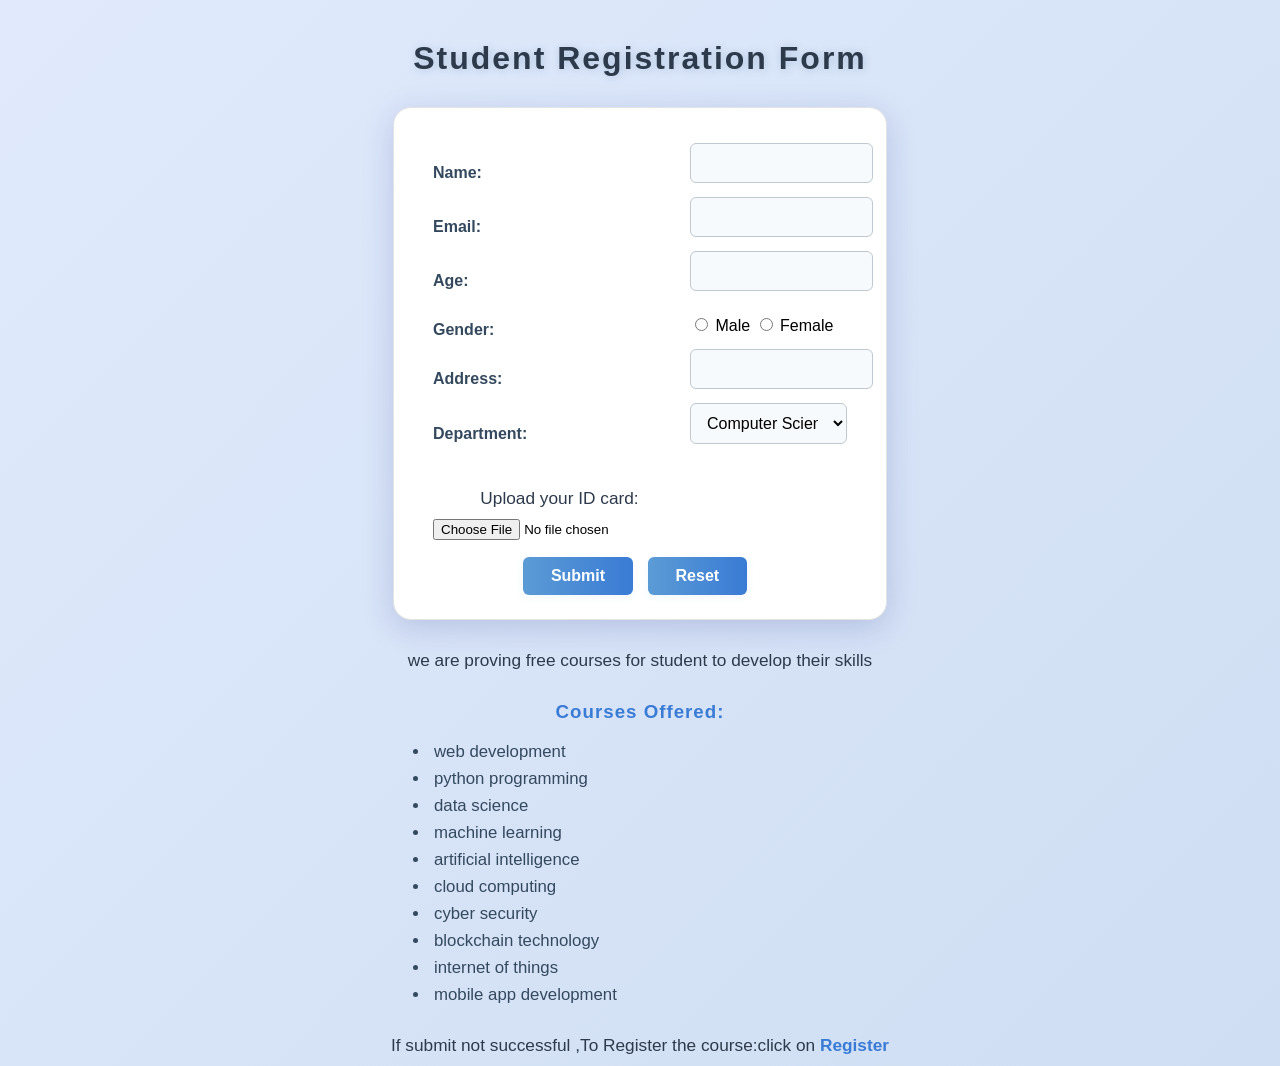
<file: index.html>
<!DOCTYPE html>
<html lang="en">
<head>
    <meta charset="UTF-8">
    <meta name="viewport" content="width=device-width, initial-scale=1.0">
    <title>student registration</title>
    <link rel="icon" href="C:\Users\Star\Desktop\frontend\img\web.jpg">
    <link rel="stylesheet" href="web.css">
</head>
<body>
    <center>
    <h1>Student Registration Form</h1>
    <form>
        <table>
            <tr>
                <td><label for="name">Name:</label></td>
                <td><input type="text" id="name" name="name" required></td>
            </tr>
            <tr>
                <td><label for="email">Email:</label></td>
                <td><input type="email" id="email" name="email" required></td>
            </tr>
            <tr>
                <td><label for="age">Age:</label></td>
                <td><input type="number" id="age" name="age" required></td>
            </tr>
            <tr>
                <td><label for="gender">Gender:</label></td>
                <td><input type="radio" id="gender" name="gender" value="male" required> Male
                    <input type="radio" id="gender" name="gender" value="female" required> Female
                </td>
            </tr>
            <tr>
                <td><label for="address">Address:</label></td>
                <td><input type="text" id="address" name="address" required></td>
            </tr>
            <tr>
                <td><label for="department">Department:</label></td>
                <td>
                    <select id="department" name="department" required>
                        <option value="computer science">Computer Science</option>
                        <option value="information technology">Information Technology</option>
                    </select>
                </td>
            </tr>
            <tr>
                <td>
                    <p>Upload your ID card:</p><input type="file" name="file" required>
                </td>
            </tr>
        </table>
        <button type="submit" onclick="location.href='course.html'">Submit</button>
        <input type="reset" value="Reset"></center>
        <p>we are proving free courses for student to develop their skills</p>
        <h3>Courses Offered:</h3>
        <ul>
            <li>web development</li>
            <li>python programming</li>
            <li>data science</li>
            <li>machine learning</li>
            <li>artificial intelligence</li>
            <li>cloud computing</li>
            <li>cyber security</li>
            <li>blockchain technology</li>
            <li>internet of things</li>
            <li>mobile app development</li>
        </ul>
        </form>
        <p>If submit not successful ,To Register the course:click on <a href="course.html">Register</a></p>
    </body>
</html>
</file>
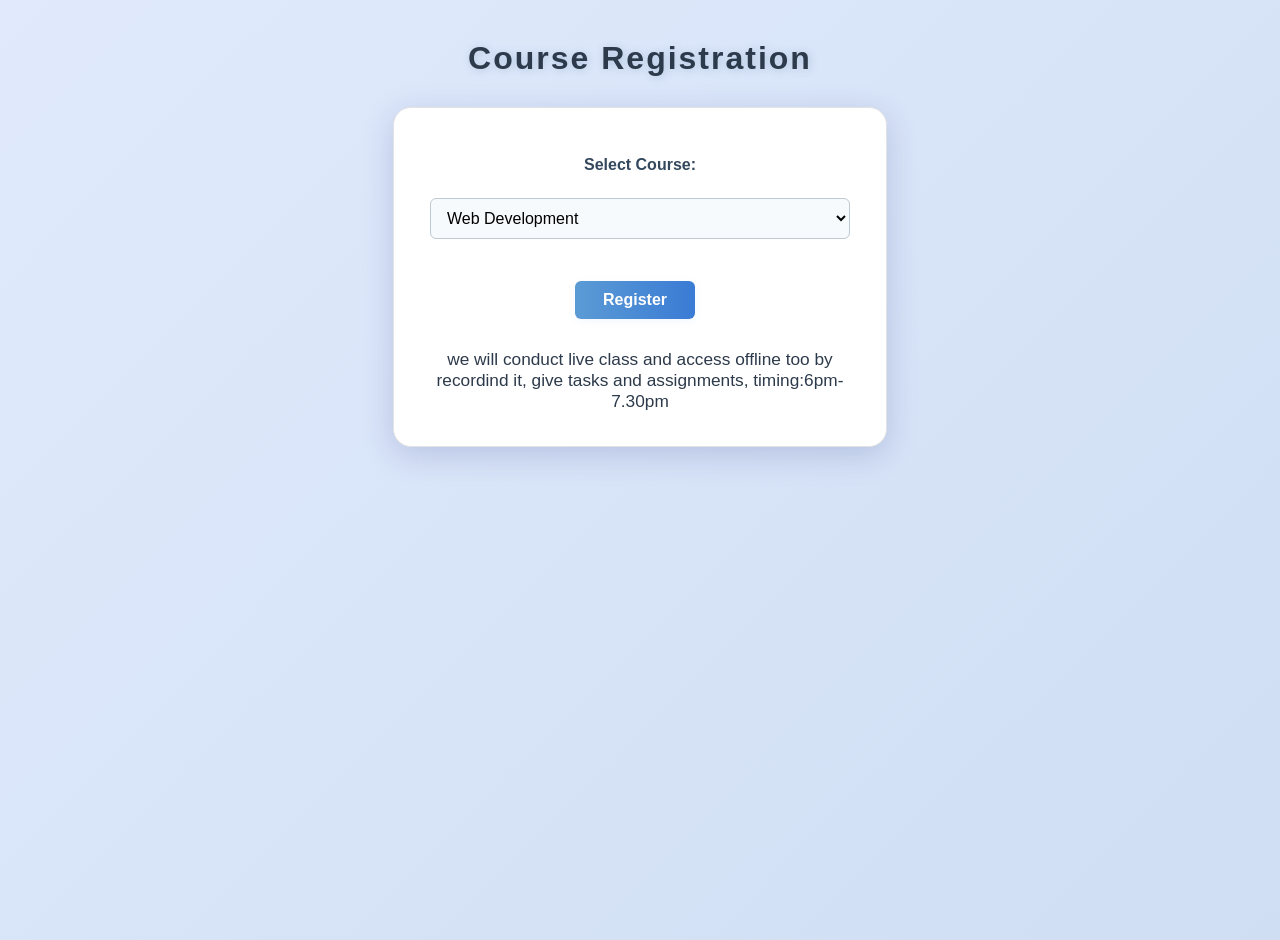
<file: course.html>
<!DOCTYPE html>
<html lang="en">
<head>
    <meta charset="UTF-8">
    <meta name="viewport" content="width=device-width, initial-scale=1.0">
    <title>course registration</title>
    <link rel="stylesheet" href="web.css">
</head>
<body>
    <center>
    <h1>Course Registration</h1>
        <form >
        <label for="course">Select Course:</label><br>
        <select id="course" name="course" required>
            <option value="web development">Web Development</option>
            <option value="python programming">Python Programming</option>
            <option value="data science">Data Science</option>
            <option value="machine learning">Machine Learning</option>
            <option value="artificial intelligence">Artificial Intelligence</option>
            <option value="cloud computing">Cloud Computing</option>
            <option value="cyber security">Cyber Security</option>
            <option value="blockchain technology">Blockchain Technology</option>
            <option value="internet of things">Internet of Things</option>
            <option value="mobile app development">Mobile App Development</option>
        </select><br><br>
        <button type="submit" onclick="Alert()">Register</button>
        <p>we will conduct live class and access offline too by recordind it, give tasks and assignments, timing:6pm-7.30pm</p>
        </center>
    </form>
    <script>
        function Alert() {
           alert("You have successfully registered for the course!");
        }
    </script>
</body>
</html>
</file>
<file: web.css>
body {
            background: linear-gradient(135deg, #e0eafc 0%, #cfdef3 100%);
            font-family: 'Segoe UI', Arial, sans-serif;
            margin: 0;
            padding: 0;
            min-height: 100vh;
        }
        h1 {
            color: #2d3a4b;
            margin-top: 40px;
            letter-spacing: 2px;
            text-shadow: 1px 1px 8px #b0c4de;
        }
        form {
            background: #fff;
            max-width: 420px;
            margin: 30px auto 20px auto;
            padding: 32px 36px 24px 36px;
            border-radius: 18px;
            box-shadow: 0 8px 32px 0 rgba(31, 38, 135, 0.18);
            border: 1px solid #e3e3e3;
        }
        label {
            font-weight: 600;
            color: #34495e;
            display: block;
            margin-bottom: 6px;
            margin-top: 16px;
        }
        input[type="text"],
        input[type="email"],
        input[type="number"],
        select {
            width: 100%;
            padding: 10px 12px;
            margin-bottom: 10px;
            border: 1px solid #bfc9d1;
            border-radius: 6px;
            background: #f7fafc;
            font-size: 1rem;
            transition: border 0.2s;
        }
        input[type="text"]:focus,
        input[type="email"]:focus,
        input[type="number"]:focus,
        select:focus {
            border: 1.5px solid #5b9bd5;
            outline: none;
            background: #eaf4fb;
        }
        button[type="submit"], input[type="reset"] {
            background: linear-gradient(90deg, #5b9bd5 0%, #3a7bd5 100%);
            color: #fff;
            border: none;
            border-radius: 6px;
            padding: 10px 28px;
            font-size: 1rem;
            font-weight: 600;
            margin-right: 10px;
            margin-top: 14px;
            cursor: pointer;
            box-shadow: 0 2px 8px rgba(90, 155, 213, 0.08);
            transition: background 0.2s, transform 0.2s;
        }
        button[type="submit"]:hover, input[type="reset"]:hover {
            background: linear-gradient(90deg, #3a7bd5 0%, #5b9bd5 100%);
            transform: translateY(-2px) scale(1.03);
        }
        p {
            color: #2d3a4b;
            font-size: 1.08rem;
            margin: 30px auto 10px auto;
            text-align: center;
        }
        h3 {
            color: #3a7bd5;
            margin-top: 30px;
            text-align: center;
            letter-spacing: 1px;
        }
        ul {
            max-width: 420px;
            margin: 0 auto 30px auto;
            padding: 0 30px;
            color: #34495e;
            font-size: 1.05rem;
        }
        ul li {
            margin-bottom: 7px;
            padding-left: 4px;
        }
        a {
            color: #3a7bd5;
            text-decoration: none;
            font-weight: 600;
            transition: color 0.2s;
        }
        a:hover {
            color: #1e4e79;
            text-decoration: underline;
        }
        @media (max-width: 600px) {
            form, ul {
                max-width: 96vw;
                padding: 18px 6vw;
            }
            h1, h3 {
                font-size: 1.2rem;
            }
        }
</file>
